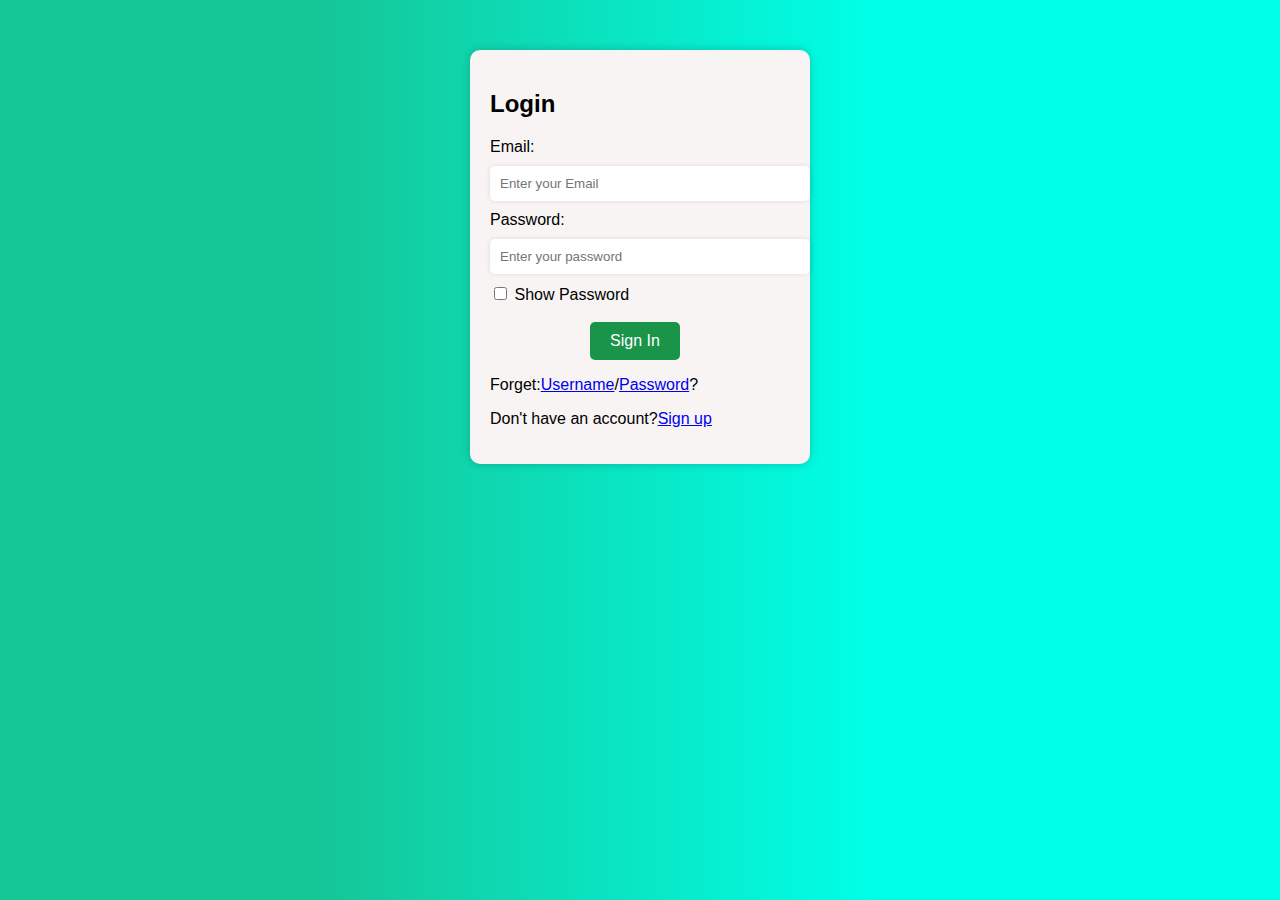
<file: LAB12_CSS/index.html>
<!DOCTYPE html>
<html lang="en">

<head>
    <meta charset="UTF-8">
    <meta http-equiv="X-UA-Compatible" content="IE=edge">
    <meta name="viewport" content="width=device-width, initial-scale=1.0">
    <title>Document</title>
    <link rel="stylesheet" href="styles.css">
</head>

<body>
    <form>
        <h2>Login</h2>
        <label for="username">Email:</label>
        <input type="text" id="username" name="username" placeholder="Enter your Email" required>

        <label for="password">Password:</label>
        <input type="password" id="password" name="password" placeholder="Enter your password" required>
        <br>
        <input type="checkbox" id="username" name="fav_language" value="CSS">
        <label for="html">Show Password</label><br>
        <br>
        <input type="submit" value="Sign In" style="margin-left:100px;">
        <br>
        <p>Forget:<a href="https://www.google.com/">Username</a>/<a href="https://www.google.com/">Password</a>?</p>
        <p>Don't have an account?<a href="https://www.google.com/">Sign up</a></p>

    </form>
</body>
</html>
</file>
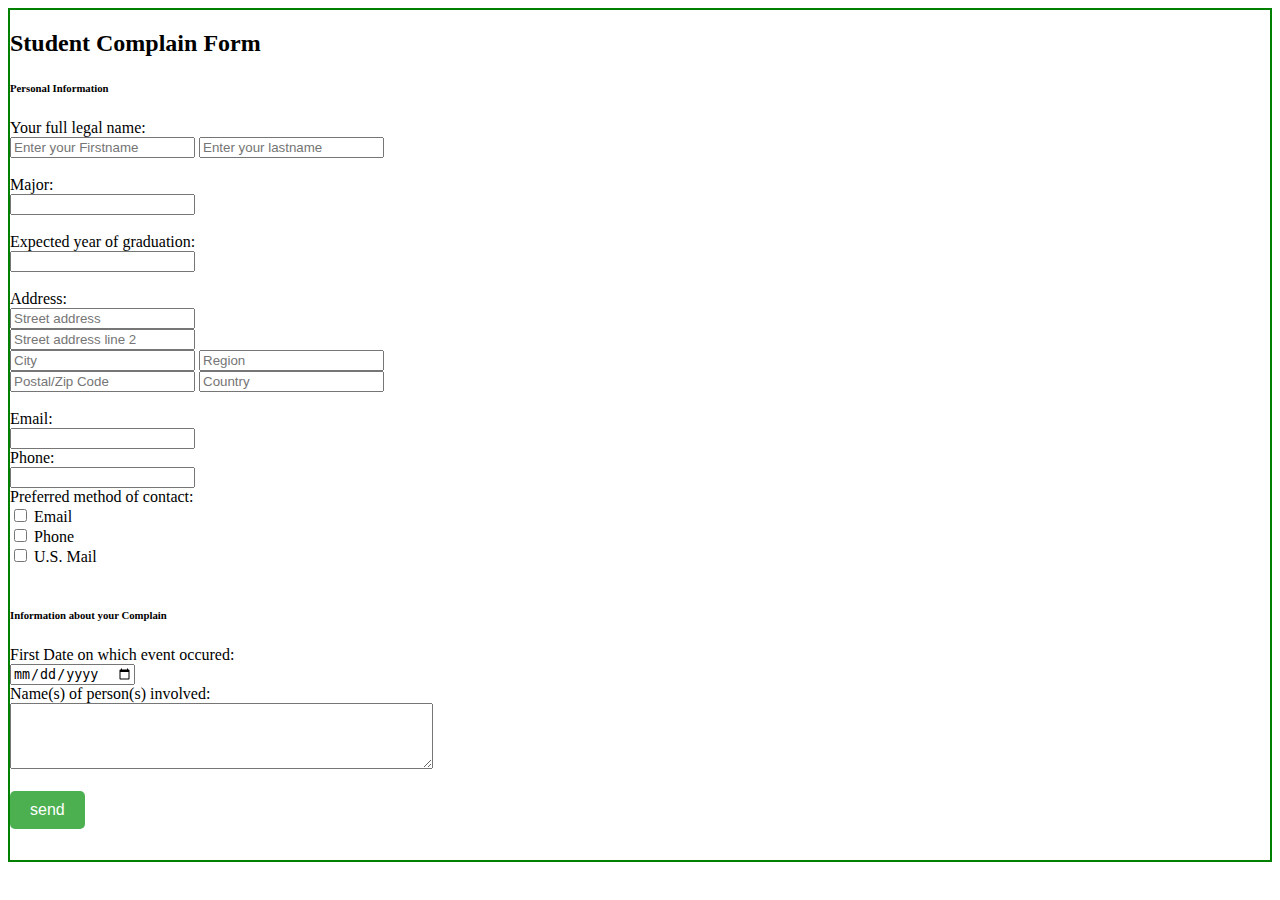
<file: LAB1_HTML/index.html>
<!DOCTYPE html>
<html>
<head>
<title>Student Complain Form</title>
<style>
    .container { 
  height: 850px;
  position: relative;
  border: 2px solid green; 
}
    input[type="submit"] {
            background-color: #4CAF50;
            text-align:center;
            color: white;
            padding: 10px 20px;
            border: none;
            border-radius: 5px;
            cursor: pointer;
            font-size: 16px;
        }
</style>
</head>
<body>
<form>
    <div class="container">
<h2>Student Complain Form</h2>
<h6>Personal Information</h6>
<label for="username">Your full legal name:</label>
<br>
<input type="text" id="username" name="username" placeholder="Enter your Firstname" required>
<input type="text" id="username" name="username" placeholder="Enter your lastname" required>
<br>
<br>
<label for="username">Major:</label>
<br>
<input type="text" id="username" name="username">
<br>
<br>
<label for="username">Expected year of graduation:</label>
<br>
<input type="text" id="username" name="username">
<br>
<br>
<label for="username">Address:</label>
<br>
<input type="text" id="username" name="username" placeholder="Street address" required>
<br>
<input type="text" id="username" name="username" placeholder="Street address line 2" required>
<br>
<input type="text" id="username" name="username" placeholder="City" required>
<input type="text" id="username" name="username" placeholder="Region" required>
<br>
<input type="text" id="username" name="username" placeholder="Postal/Zip Code" required>
<input type="text" id="username" name="username" placeholder="Country" required>
<br>
<br>
<label for="username">Email:</label>
<br>
<input type="text" id="username" name="username">
<br>
<label for="username">Phone:</label>
<br>
<input type="text" id="username" name="username">
<br>
<label for="username">Preferred method of contact:</label>
<br>
<input type="checkbox" id="username" name="fav_language" value="HTML">
<label for="html">Email</label>
<br>
<input type="checkbox" id="username" name="fav_language" value="HTML">
<label for="html">Phone</label>
<br>
<input type="checkbox" id="username" name="fav_language" value="HTML">
<label for="html">U.S. Mail</label>
<br>
<br>
<h6>Information about your Complain</h6>
<label for="username">First Date on which event occured:</label><br>
<input type="date" id="username" name="username">
<br>
<label for="username">Name(s) of person(s) involved:</label><br>
<textarea id="w3review" name="w3review" rows="4" cols="50"></textarea>
<br>
<br>
<input type="submit" value="send">
</form>
</body>
</html>
</file>
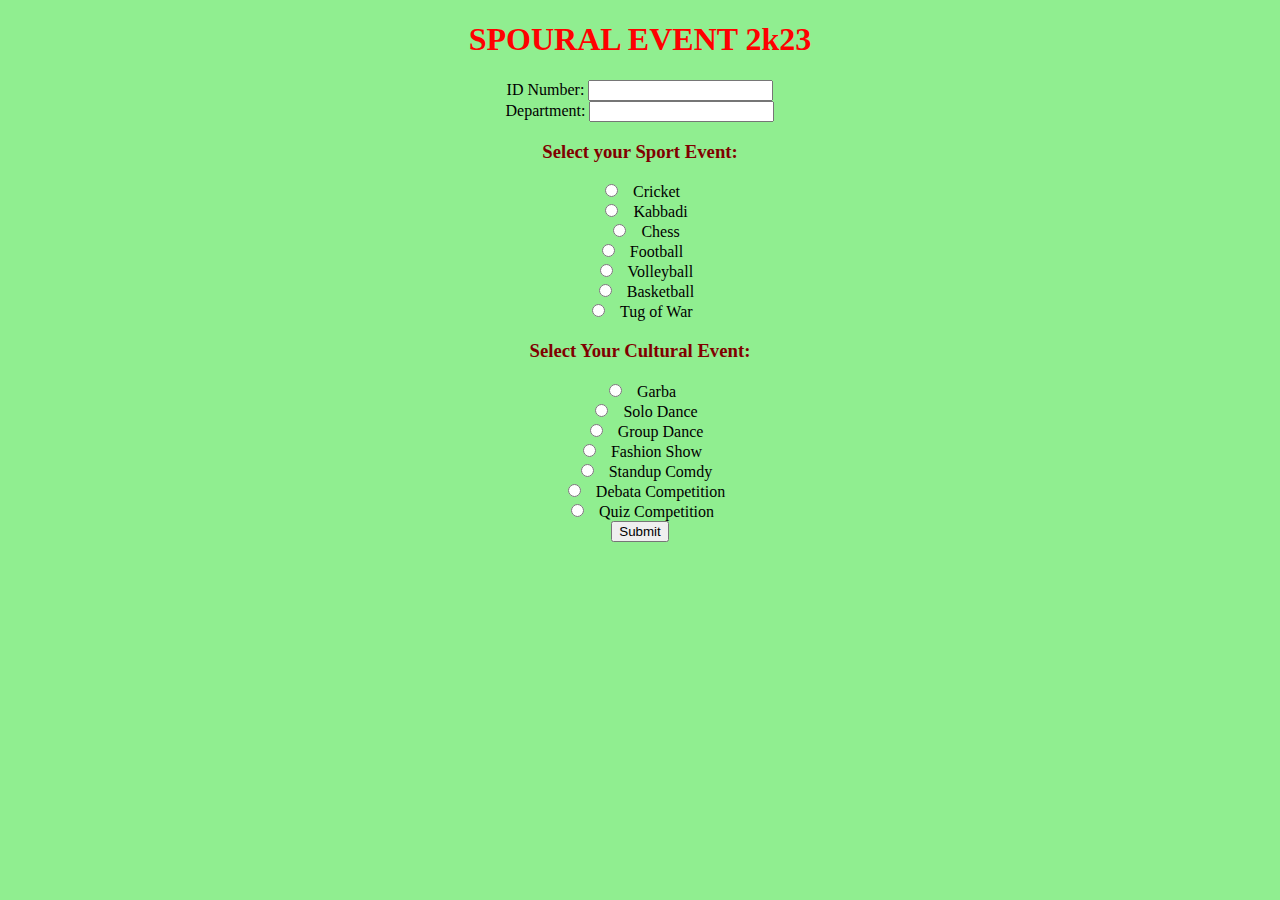
<file: LAB1_HTML/21it052_form.html>
<!DOCTYPE html>
<html lang="en">
<head>
    
    <title>Spoural Form</title>
    <style>
        body {background-color:lightgreen;}
        h1 { text-align: center;}
        form {
            margin-left: auto;
            margin-right: auto;
        }
        
    </style>
</head>
<body>
    <h1 style=color:red;>SPOURAL EVENT 2k23</h1>
    <div>
        <center>
        <form>
            <label for="fname">ID Number:</label>
            <input type="text" id="fname" name="fname"><br>
            <label for="lname">Department:</label>
            <input type="text" id="lname" name="lname">
            <h3  text-align: left;><b style=color:maroon;>Select your Sport Event:</b></h3>
            <input type="radio" id="html" name="fav_language" value="HTML">
            <label for="html">Cricket</label><br>
            <input type="radio" id="css" name="fav_language" value="CSS">
            <label for="css">Kabbadi</label><br>
            <input type="radio" id="javascript" name="fav_language" value="JavaScript">
            <label for="javascript">Chess</label><br>
            <input type="radio" id="html" name="fav_language" value="HTML">
            <label for="html">Football</label><br>
            <input type="radio" id="css" name="fav_language" value="CSS">
            <label for="css">Volleyball</label><br>
            <input type="radio" id="Basketball" name="fav_language" value="Basketball">
            <label for="Basketball">Basketball</label><br>
            <input type="radio" id="Tug of War" name="fav_language" value="Tug of War">
            <label for="Tug of War">Tug of War</label><br>
            <h3  text-align: left;><b style=color:maroon;>Select Your Cultural Event:</b></h3>
            <input type="radio" id="html" name="fav_language" value="HTML">
            <label for="html">Garba</label><br>
            <input type="radio" id="css" name="fav_language" value="CSS">
            <label for="css">Solo Dance</label><br>
            <input type="radio" id="javascript" name="fav_language" value="JavaScript">
            <label for="javascript">Group Dance</label><br>
            <input type="radio" id="html" name="fav_language" value="HTML">
            <label for="html">Fashion Show</label><br>
            <input type="radio" id="css" name="fav_language" value="CSS">
            <label for="css">Standup Comdy</label><br>
            <input type="radio" id="Basketball" name="fav_language" value="Basketball">
            <label for="Basketball">Debata Competition</label><br>
            <input type="radio" id="Tug of War" name="fav_language" value="Tug of War">
            <label for="Tug of War">Quiz Competition</label><br>
          </form>
          <button>Submit</button>
        </center>
    </div>
</body>
</html>
</file>
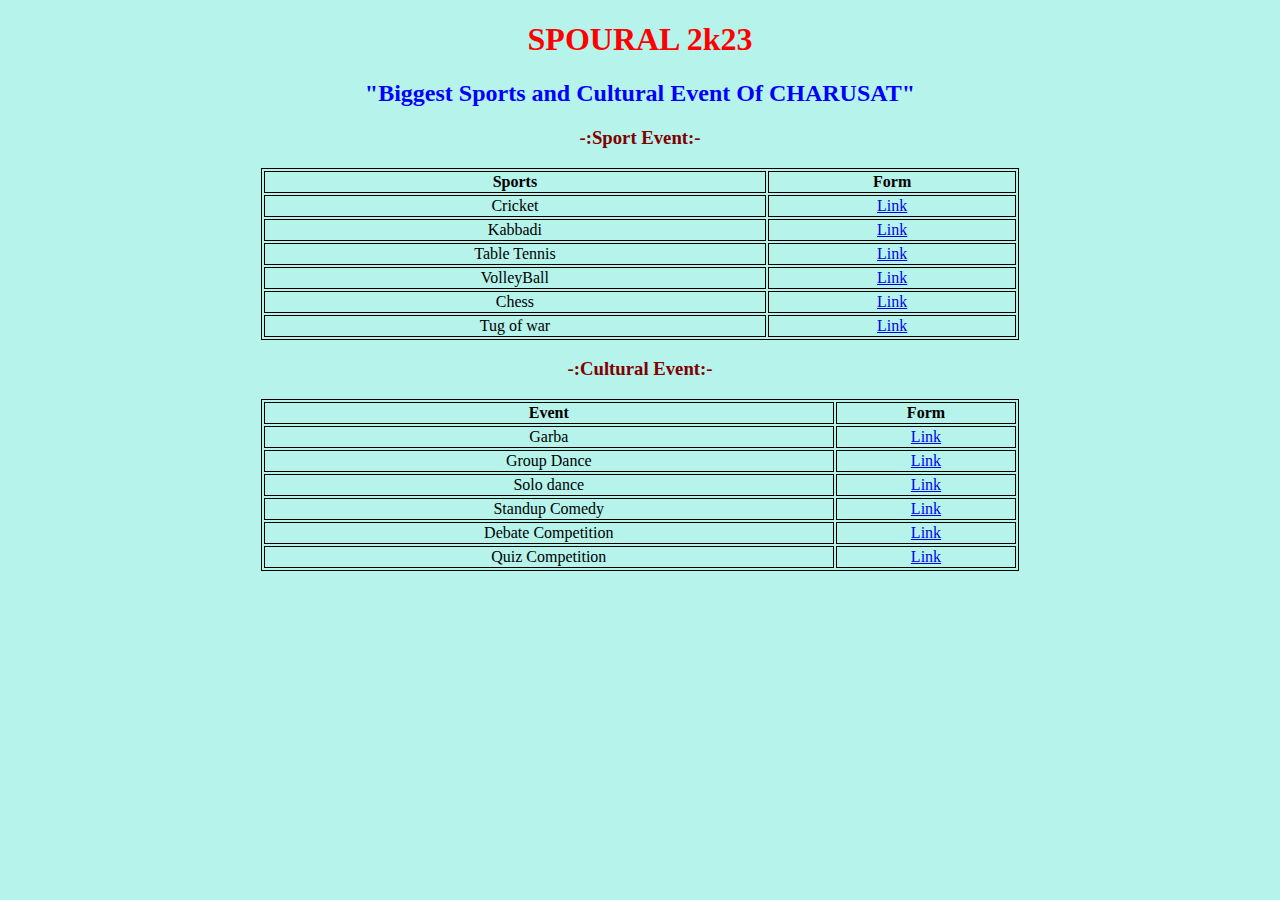
<file: LAB1_HTML/21it052_registration_link_form.html>
<!DOCTYPE html>
<html lang="en">
<head>
    <meta charset="UTF-8">
    <meta http-equiv="X-UA-Compatible" content="IE=edge">
    <meta name="viewport" content="width=device-width, initial-scale=1.0">
    <title>Spoural Event</title>
    <style>
        body {background-color:rgb(181, 243, 235);}
        h1 {text-align: center;}
        h3 {text-align: center;}
        h2 {text-align: center;}
        div {text-align: center;}
        table, th, td {
            text-align: center;
            border:1px solid black;
            margin-left: auto;
            margin-right: auto;
          }
        </style>
</head>
<body>
    <div>
    <h1  text-align: center;><b style=color:red;>SPOURAL 2k23</b></h1>
    <h2 style=color:blue; text-align: center;>"Biggest Sports and Cultural Event Of CHARUSAT" </h2>
    </div>
<div >
    <h3 style=color:maroon;>-:Sport Event:-</h3>
    <table class="center" style="width:60%" >
        <tr>
            <th>Sports</th>
            <th>Form</th>
        </tr>
        <tr>
            <td>Cricket</td>
            <td><a href="form.html">Link</a></td>
        </tr>
        <tr>
            <td>Kabbadi</td>
            <td><a href="form.html">Link</a></td>
        </tr>
        <tr>
            <td>Table Tennis</td>
            <td><a href="form.html">Link</a></td>
        </tr>
        <tr>
            <td>VolleyBall</td>
            <td><a href="form.html">Link</a></td>
        </tr>

        <tr>
            <td>Chess</td>
            <td><a href="form.html">Link</a></td>
        </tr>
        <tr>
            <td>Tug of war</td>
            <td><a href="form.html">Link</a></td>
        </tr>
    </table>
    </div>
    <div >
        <h3 style=color:maroon;>-:Cultural Event:-</h3>
        <table class="center" style="width:60%" >
            <tr>
                <th>Event</th>
                <th>Form</th>
            </tr>
            <tr>
                <td>Garba</td>
                <td><a href="form.html">Link</a></td>
            </tr>
            <tr>
                <td>Group Dance</td>
                <td><a href="form.html">Link</a></td>
            </tr>
            <tr>
                <td>Solo dance</td>
                <td><a href="form.html">Link</a></td>
            </tr>
            <tr>
                <td>Standup Comedy</td>
                <td><a href="form.html">Link</a></td>
            </tr>
    
            <tr>
                <td>Debate Competition</td>
                <td><a href="form.html">Link</a></td>
            </tr>
            <tr>
                <td>Quiz Competition</td>
                <td><a href="form.html">Link</a></td>
            </tr>
        </table>
        </div>
</body>
</html>
</file>
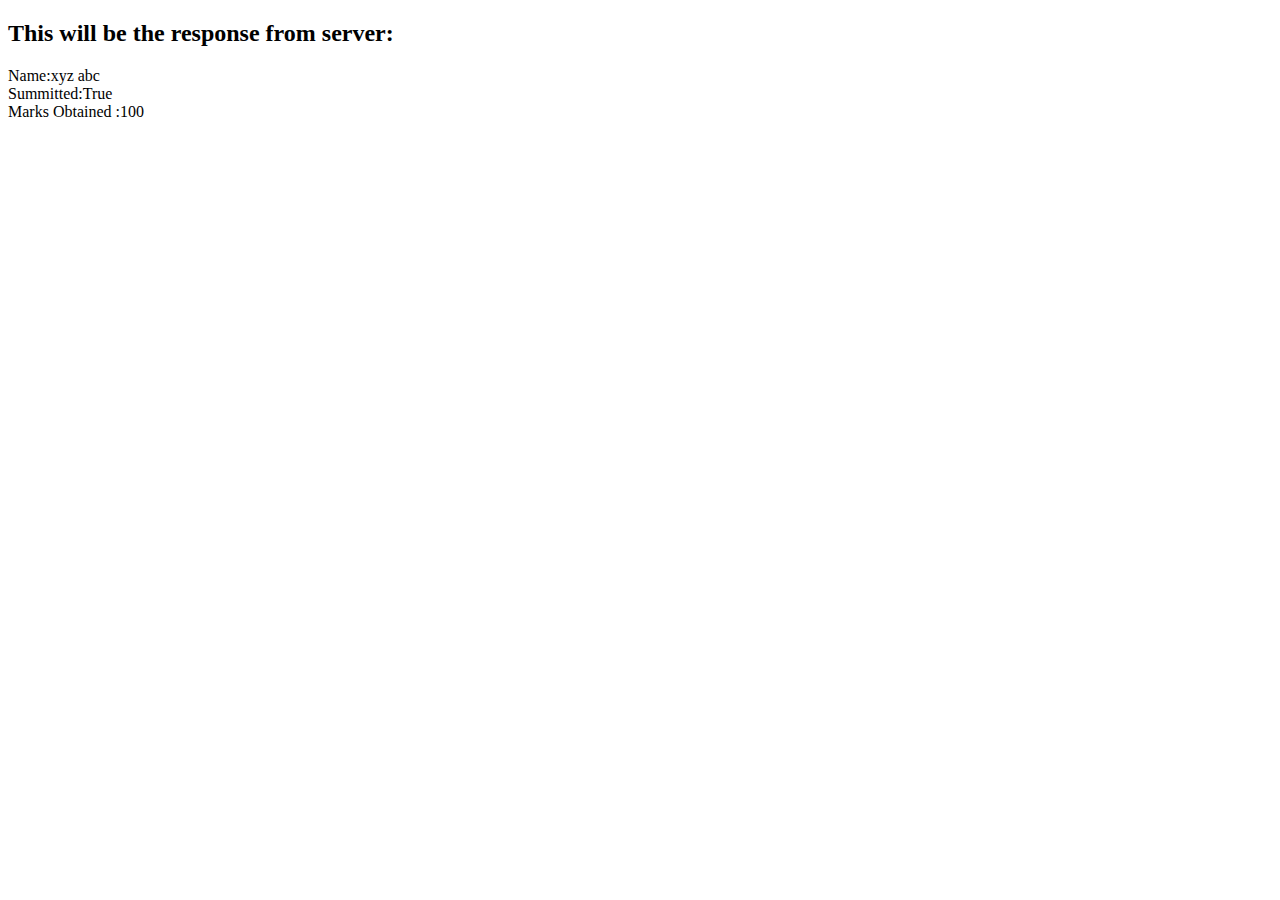
<file: LAB6/demo.html>
<!DOCTYPE html>
<html>
  <body>
    <h2>This will be the response from server:</h2>
    <p id="demo"></p>
    <script>
      let text =
        '{"employees":[' +
        '{"firstName":"John","lastName":"Doe" },' +
        '{"firstName":"Anna","lastName":"Smith" },' +
        '{"firstName":"Peter","lastName":"Jones" }]}';
        let text2 ='{"firstName":"xyz","lastName":"abc","id":"IT123","ResponseSubmitted":"True","Marks":"100"}';
      const obj = JSON.parse(text2);
      document.getElementById("demo").innerHTML =
        "Name:"+obj.firstName + " " + obj.lastName+"<br>Summitted:"+obj.ResponseSubmitted+"<br>Marks Obtained :"+obj.Marks;
    </script>
  </body>
</html>
</file>
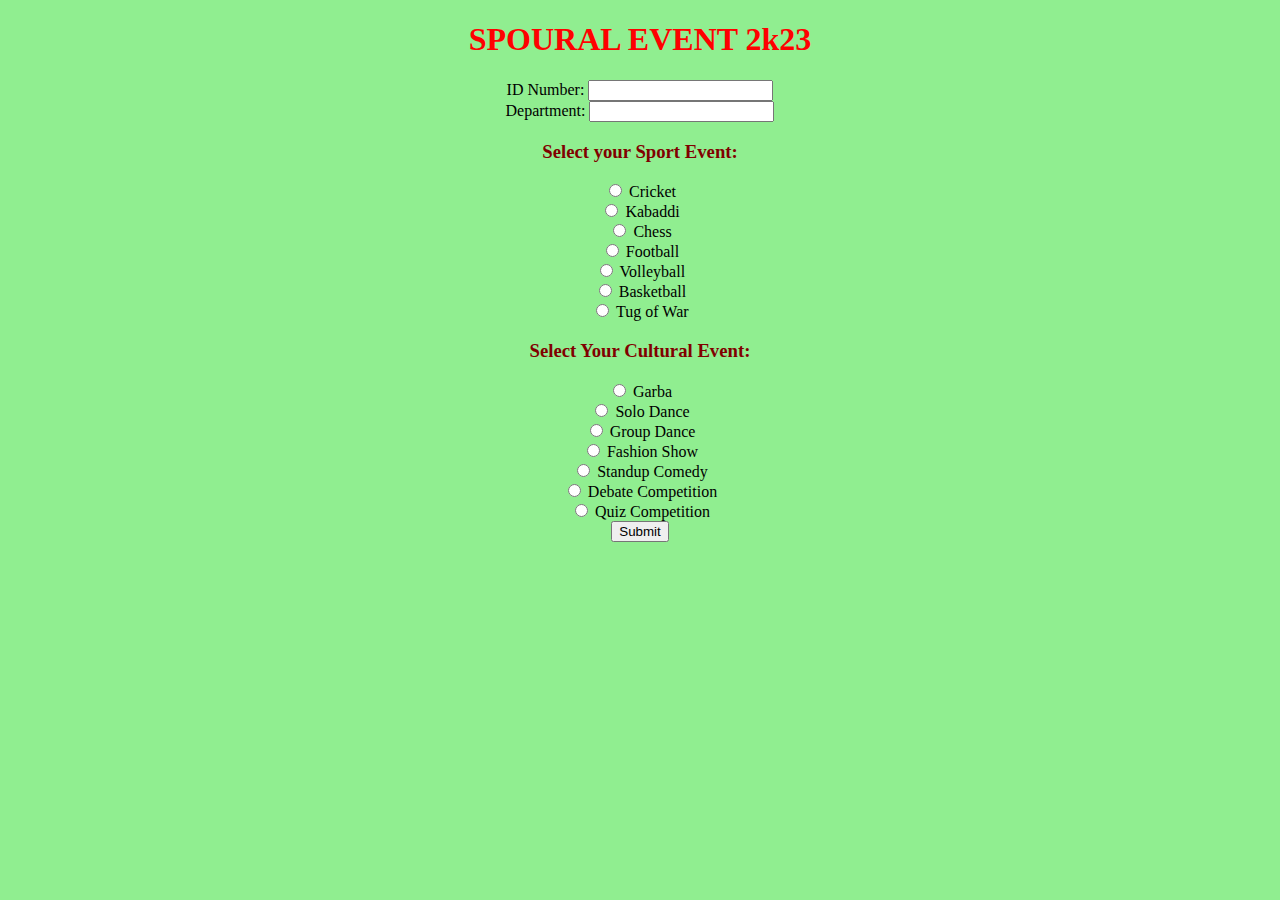
<file: lab8/demo.html>
<!DOCTYPE html>
<html lang="en">
<head>
    <title>Spoural Form</title>
    <style>
        body {background-color:lightgreen;}
        h1 { text-align: center;}
        form {
            margin-left: auto;
            margin-right: auto;
        }
    </style>
</head>
<body>
    <h1 style=color:red;>SPOURAL EVENT 2k23</h1>
    <div>
        <center>
        <form>
            <label for="fname">ID Number:</label>
            <input type="text" id="fname" name="fname"><br>
            <label for="lname">Department:</label>
            <input type="text" id="lname" name="lname">
            <h3  text-align: left;><b style=color:maroon;>Select your Sport Event:</b></h3>
            <input type="radio" id="html" name="fav_language" value="HTML">
            <label for="html">Cricket</label><br>
            <input type="radio" id="css" name="fav_language" value="CSS">
            <label for="css">Kabaddi</label><br>
            <input type="radio" id="javascript" name="fav_language" value="JavaScript">
            <label for="javascript">Chess</label><br>
            <input type="radio" id="html" name="fav_language" value="HTML">
            <label for="html">Football</label><br>
            <input type="radio" id="css" name="fav_language" value="CSS">
            <label for="css">Volleyball</label><br>
            <input type="radio" id="Basketball" name="fav_language" value="Basketball">
            <label for="Basketball">Basketball</label><br>
            <input type="radio" id="Tug of War" name="fav_language" value="Tug of War">
            <label for="Tug of War">Tug of War</label><br>
            <h3  text-align: left;><b style=color:maroon;>Select Your Cultural Event:</b></h3>
            <input type="radio" id="html" name="fav_language" value="HTML">
            <label for="html">Garba</label><br>
            <input type="radio" id="css" name="fav_language" value="CSS">
            <label for="css">Solo Dance</label><br>
            <input type="radio" id="javascript" name="fav_language" value="JavaScript">
            <label for="javascript">Group Dance</label><br>
            <input type="radio" id="html" name="fav_language" value="HTML">
            <label for="html">Fashion Show</label><br>
            <input type="radio" id="css" name="fav_language" value="CSS">
            <label for="css">Standup Comedy</label><br>
            <input type="radio" id="Basketball" name="fav_language" value="Basketball">
            <label for="Basketball">Debate Competition</label><br>
            <input type="radio" id="Tug of War" name="fav_language" value="Tug of War">
            <label for="Tug of War">Quiz Competition</label><br>
          </form>
          <button>Submit</button>
        </center>
    </div>
</body>
</html>
</file>
<file: LAB12_CSS/styles.css>
body {
    background-color: lightgreen;
    font-family: Arial, sans-serif;
    background: rgb(14, 163, 94);
    background: linear-gradient(90deg, rgba(21, 198, 151, 1) 25%, rgba(0, 255, 231, 1) 68%);
}

form {
    background-color: rgb(248, 244, 244);
    padding: 20px;
    border-radius: 10px;
    width: 300px;
    position: ;
    margin: 0 auto;
    margin-top: 50px;
    box-shadow: 0px 0px 10px 0px rgba(0, 0, 0, 0.2);
}

input[type="text"],
input[type="password"] {
    padding: 10px;
    margin: 10px 0;
    width: 100%;
    border-radius: 5px;
    border: none;
    box-shadow: 0px 0px 5px 0px rgba(0, 0, 0, 0.1);
}

input[type="submit"] {
    background-color: rgb(26, 148, 72);
    color: white;
    padding: 10px 20px;
    border: none;
    border-radius: 5px;
    cursor: pointer;
    font-size: 16px;
}

input[type="submit"]:hover {
    background-color: rgb(26, 148, 72);
}
</file>
